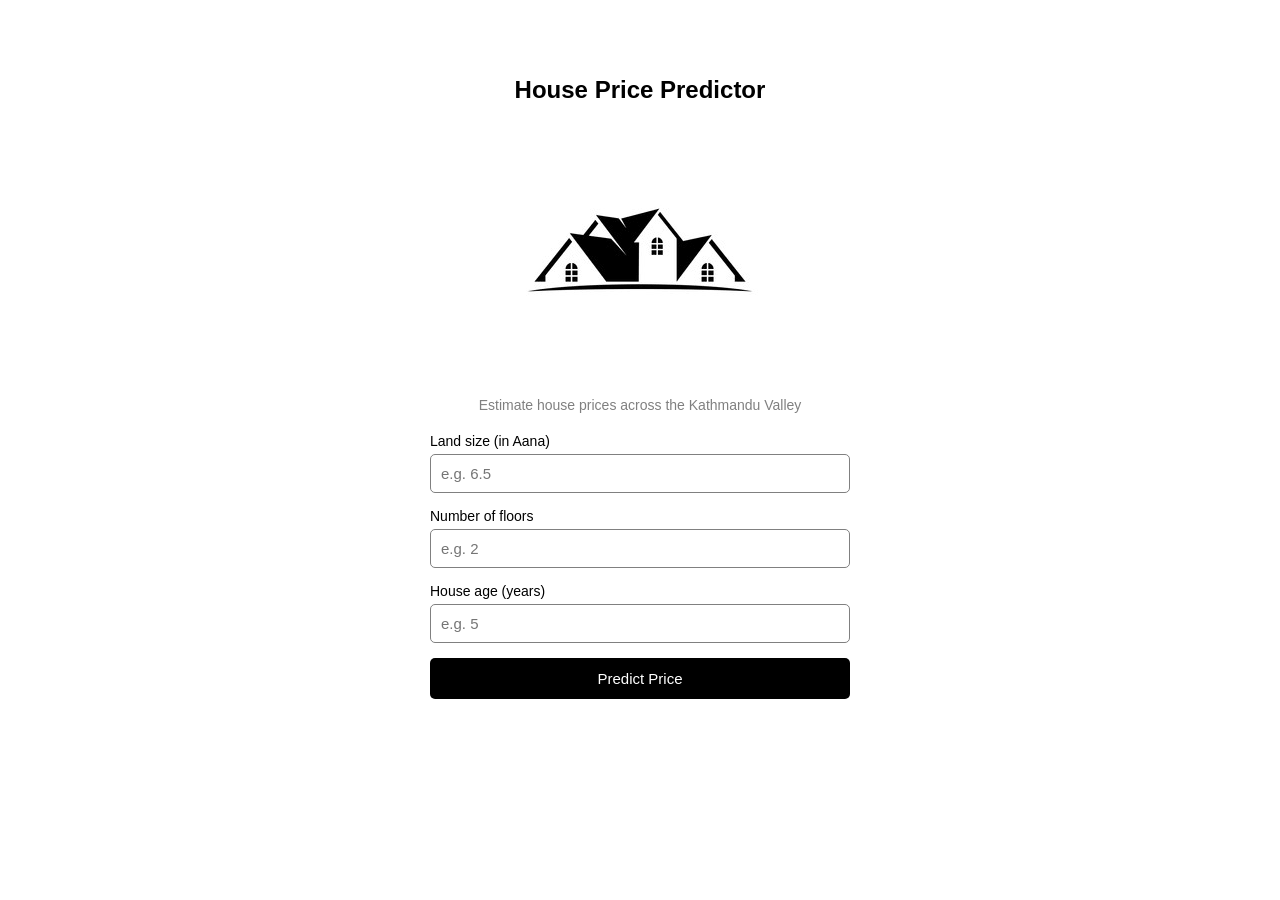
<file: index.html>
<!DOCTYPE html>
<html lang="en">

<head>
  <meta charset="UTF-8">
  <title>House Price Predictor - Kathmandu Valley</title>
  <style>
    body {
      background-color: white;
      font-family: Arial, sans-serif;
      color: black;
      text-align: center;
      width: 420px;
      margin: 40px auto;
      padding: 20px;
    }

    h1 {
      font-size: 24px;
    }

    .subtitle {
      font-size: 14px;
      color: gray;
      margin-bottom: 20px;
    }

    .house-icon {
      width: 120px;
      margin-bottom: 20px;
    }

    label {
      display: block;
      font-size: 14px;
      margin-bottom: 5px;
      text-align: left;
    }

    input {
      width: 100%;
      padding: 10px;
      font-size: 15px;
      margin-bottom: 15px;
      border: 1px solid gray;
      border-radius: 5px;
      box-sizing: border-box;
    }

    select {
      width: 100%;
      padding: 10px;
      font-size: 15px;
      margin-bottom: 15px;
      border: 1px solid gray;
      border-radius: 5px;
      box-sizing: border-box;
    }

    button {
      width: 100%;
      padding: 12px;
      font-size: 15px;
      background-color: black;
      color: white;
      border: none;
      border-radius: 5px;
    }

    .error {
      display: none;
      color: red;
      font-size: 13px;
      text-align: left;
      margin-bottom: 15px;
    }

    .result {
      display: none;
      margin-top: 20px;
      padding: 15px;
      background-color: #f5f5f5;
      border-radius: 5px;
    }

    .value {
      font-size: 24px;
      font-weight: bold;
    }

    footer {
      margin-top: 40px;
      font-size: 12px;
      color: gray;
    }
  </style>
</head>

<body>


  <h1>House Price Predictor</h1>
  <img src="images_logo.png" alt="">
  <p class="subtitle">Estimate house prices across the Kathmandu Valley</p>

  <label for="size">Land size (in Aana)</label>
  <input type="number" id="size" placeholder="e.g. 6.5" step="0.1" min="0">


  <label for="floors">Number of floors</label>
  <input type="number" id="floors" placeholder="e.g. 2" step="0.5" min="0">

  <label for="age">House age (years)</label>
  <input type="number" id="age" placeholder="e.g. 5" step="1" min="0">

  <div class="error" id="error">Please fill in all fields with valid values.</div>

  <button onclick="predictPrice()">Predict Price</button>

  <div class="result" id="result">
    <p>Estimated price</p>
    <p class="value" id="resultValue">-</p>
  </div>

  <script>
    async function predictPrice() {
  const size = document.getElementById("size").value;
  const floors = document.getElementById("floors").value;
  const age = document.getElementById("age").value;
  const errorBox = document.getElementById("error");
  const resultBox = document.getElementById("result");

  if (!size || !floors || !age) {
    errorBox.style.display = "block";
    return;
  }
  errorBox.style.display = "none";

  try {
    const response = await fetch("http://127.0.0.1:8000/predict", {
      method: "POST",
      headers: { "Content-Type": "application/json" },
      body: JSON.stringify({
        size: parseFloat(size),
        floors: parseFloat(floors),
        age: parseFloat(age)
      })
    });

    const data = await response.json();
    
    document.getElementById("resultValue").textContent =
      "NPR " + Math.max(Math.round(data.price), 0).toLocaleString("en-IN");
    resultBox.style.display = "block";
  } catch (err) {
    console.error("Error connecting to backend:", err);
  }
}
  </script>

</body>

</html>
</file>
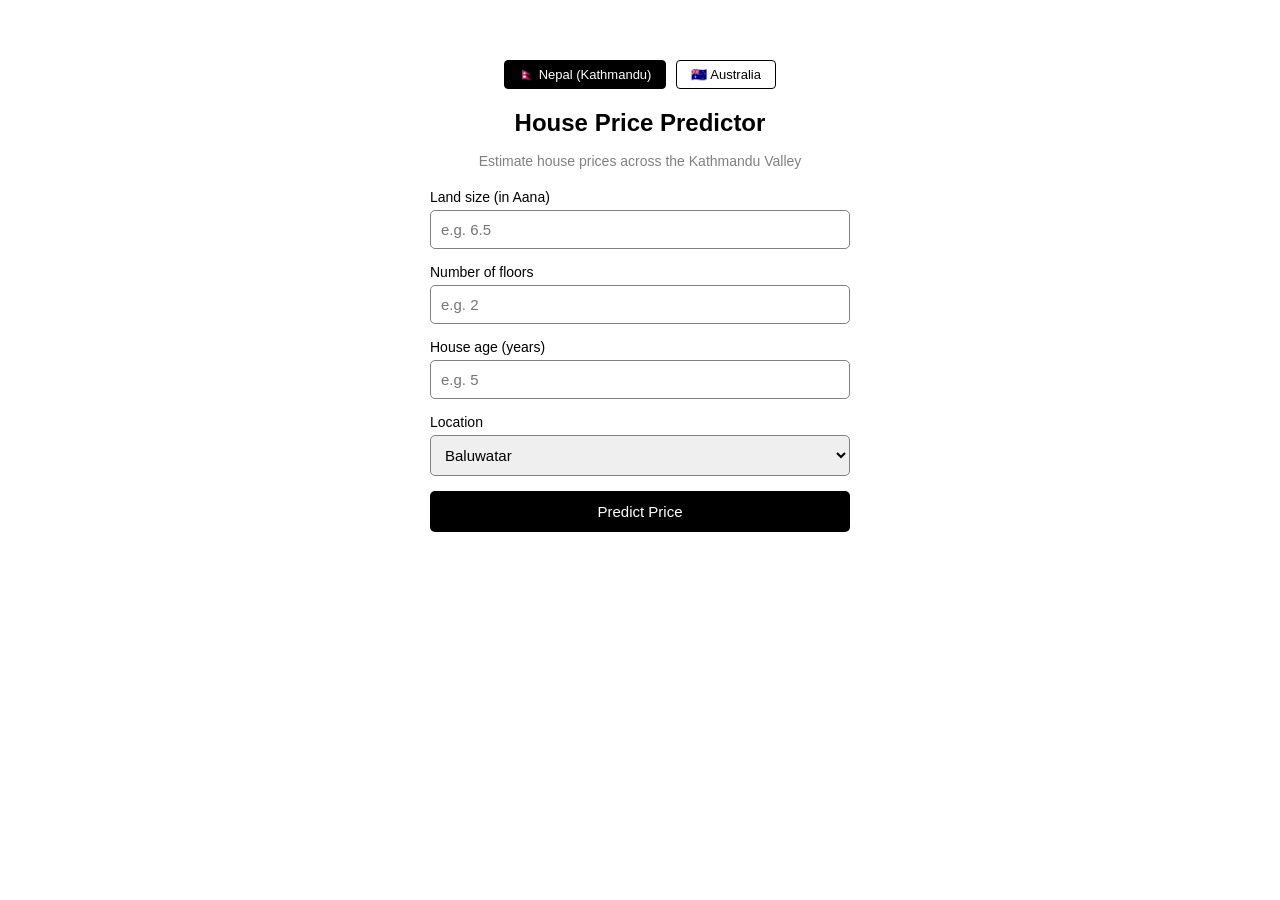
<file: model-1/index.html>
<!DOCTYPE html>
<html lang="en">

<head>
  <meta charset="UTF-8">
  <title>House Price Predictor</title>
  <link rel="stylesheet" href="index.css">
</head>

<body>

  <div class="country-switch">
    <a href="#" class="active">🇳🇵 Nepal (Kathmandu)</a>
    <a href="aus.html">🇦🇺 Australia</a>
  </div>

  <h1>House Price Predictor</h1>
  <p class="subtitle">Estimate house prices across the Kathmandu Valley</p>

  <label for="size">Land size (in Aana)</label>
  <input type="number" id="size" placeholder="e.g. 6.5" step="0.1" min="0">

  <label for="floors">Number of floors</label>
  <input type="number" id="floors" placeholder="e.g. 2" step="0.5" min="0">

  <label for="age">House age (years)</label>
  <input type="number" id="age" placeholder="e.g. 5" step="1" min="0">

  <label for="location">Location</label>
  <select id="location">
    <option value="Baluwatar">Baluwatar</option>
    <option value="Baneshwor">Baneshwor</option>
    <option value="Bhaktapur">Bhaktapur</option>
    <option value="Boudha">Boudha</option>
    <option value="Budhanilkantha">Budhanilkantha</option>
    <option value="Chabahil">Chabahil</option>
    <option value="Gongabu">Gongabu</option>
    <option value="Jhamsikhel">Jhamsikhel</option>
    <option value="Kalanki">Kalanki</option>
    <option value="Kalimati">Kalimati</option>
    <option value="Kirtipur">Kirtipur</option>
    <option value="Koteshwor">Koteshwor</option>
    <option value="Lazimpat">Lazimpat</option>
    <option value="Naxal">Naxal</option>
    <option value="New Baneshwor">New Baneshwor</option>
    <option value="Sanepa">Sanepa</option>
  </select>

  <div class="error" id="error">Please fill in all fields with valid values.</div>

  <button id="predictBtn" onclick="predictPrice()">Predict Price</button>

  <div class="result" id="result">
    <p>Estimated price</p>
    <p class="value" id="resultValue">-</p>
  </div>

  <script src="index_script.js"></script>
</body>

</html>
</file>
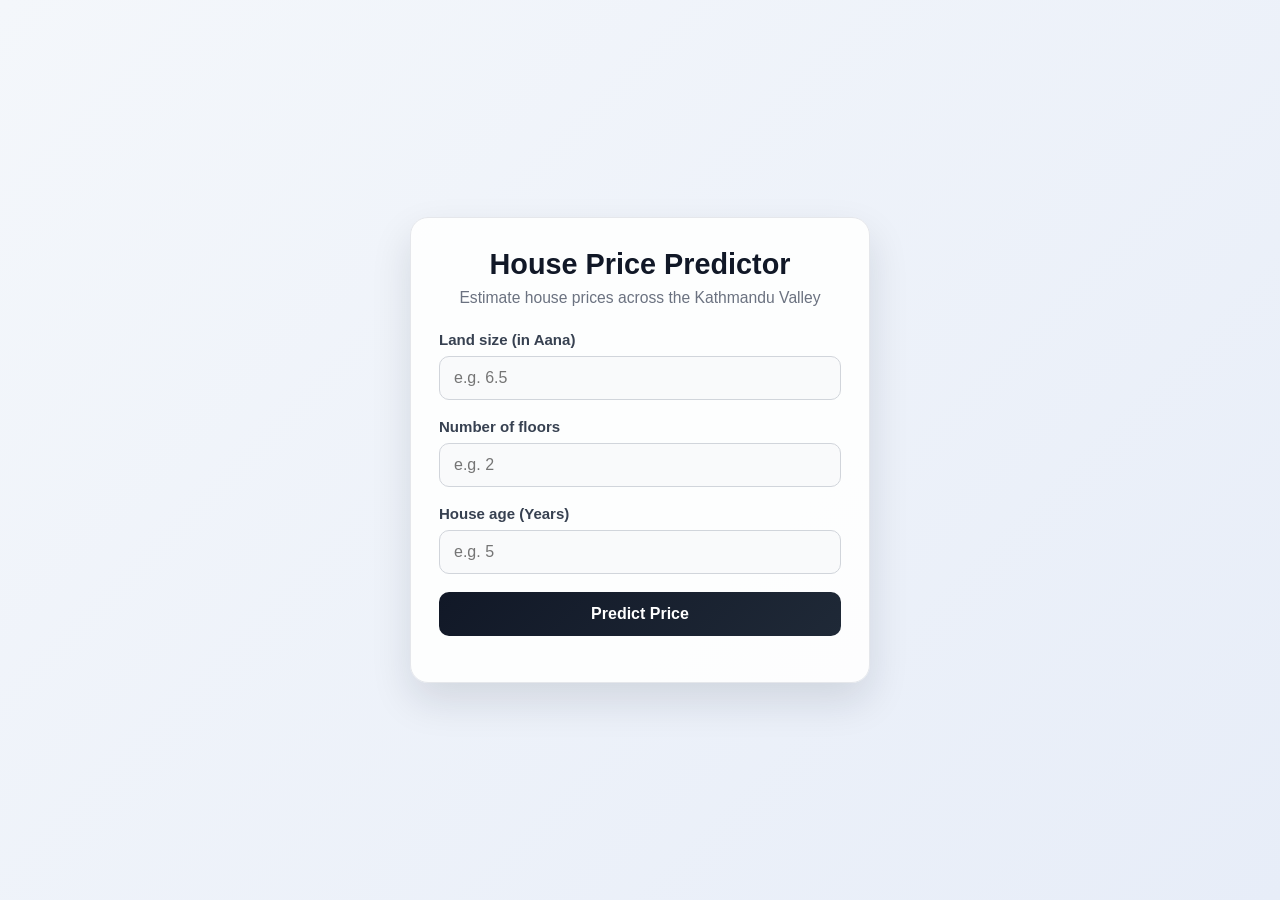
<file: .ipynb_checkpoints/index-checkpoint.html>
<html>
  <head>
    <title>House Price Prediction</title>
    <style>
      * {
        box-sizing: border-box;
      }

      body {
        margin: 0;
        font-family: Arial, sans-serif;
        background: linear-gradient(135deg, #f4f7fb 0%, #e7edf8 100%);
        color: #1f2937;
      }

      .page-wrap {
        min-height: 100vh;
        display: flex;
        align-items: center;
        justify-content: center;
        padding: 40px 20px;
      }

      .card {
        width: 100%;
        max-width: 460px;
        background: rgba(255, 255, 255, 0.9);
        border: 1px solid #e5e7eb;
        border-radius: 18px;
        box-shadow: 0 18px 40px rgba(15, 23, 42, 0.12);
        padding: 30px 28px;
        text-align: center;
      }

      .title {
        display: block;
        font-size: 1.8rem;
        font-weight: 700;
        margin-bottom: 8px;
        color: #111827;
      }

      .subtitle {
        margin: 0 0 24px;
        color: #6b7280;
        font-size: 0.98rem;
      }

      form {
        display: grid;
        gap: 18px;
      }

      .field {
        text-align: left;
      }

      label {
        display: block;
        margin-bottom: 8px;
        font-size: 0.94rem;
        font-weight: 600;
        color: #374151;
      }

      input {
        width: 100%;
        padding: 12px 14px;
        border: 1px solid #d1d5db;
        border-radius: 10px;
        font-size: 1rem;
        transition: border-color 0.2s ease, box-shadow 0.2s ease;
        background: #f9fafb;
      }

      input:focus {
        outline: none;
        border-color: #2563eb;
        box-shadow: 0 0 0 3px rgba(37, 99, 235, 0.12);
        background: #ffffff;
      }

      button {
        width: 100%;
        padding: 13px 18px;
        border: none;
        border-radius: 10px;
        background: linear-gradient(135deg, #111827 0%, #1f2937 100%);
        color: white;
        font-size: 1rem;
        font-weight: 700;
        cursor: pointer;
        transition: transform 0.2s ease, box-shadow 0.2s ease;
      }

      button:hover {
        transform: translateY(-1px);
        box-shadow: 0 8px 20px rgba(17, 24, 39, 0.2);
      }
    </style>
  </head>
  <body>
    <script>
      function showAlert() {
        window.alert("Input values submitted!!");
        return false;
      }
    </script>

    <div class="page-wrap">
      <div class="card">
        <span class="title">House Price Predictor</span>
        <p class="subtitle">Estimate house prices across the Kathmandu Valley</p>

        <form action="">
          <div class="field">
            <label for="landSize">Land size (in Aana)</label>
            <input id="landSize" type="number" placeholder="e.g. 6.5" min="0" step="0.1" />
          </div>

          <div class="field">
            <label for="floors">Number of floors</label>
            <input id="floors" type="number" placeholder="e.g. 2" min="1" step="1" />
          </div>

          <div class="field">
            <label for="houseAge">House age (Years)</label>
            <input id="houseAge" type="number" placeholder="e.g. 5" min="0" step="1" />
          </div>

          <button type="button" onclick="showAlert()">Predict Price</button>
        </form>
      </div>
    </div>
  </body>
</html>
</file>
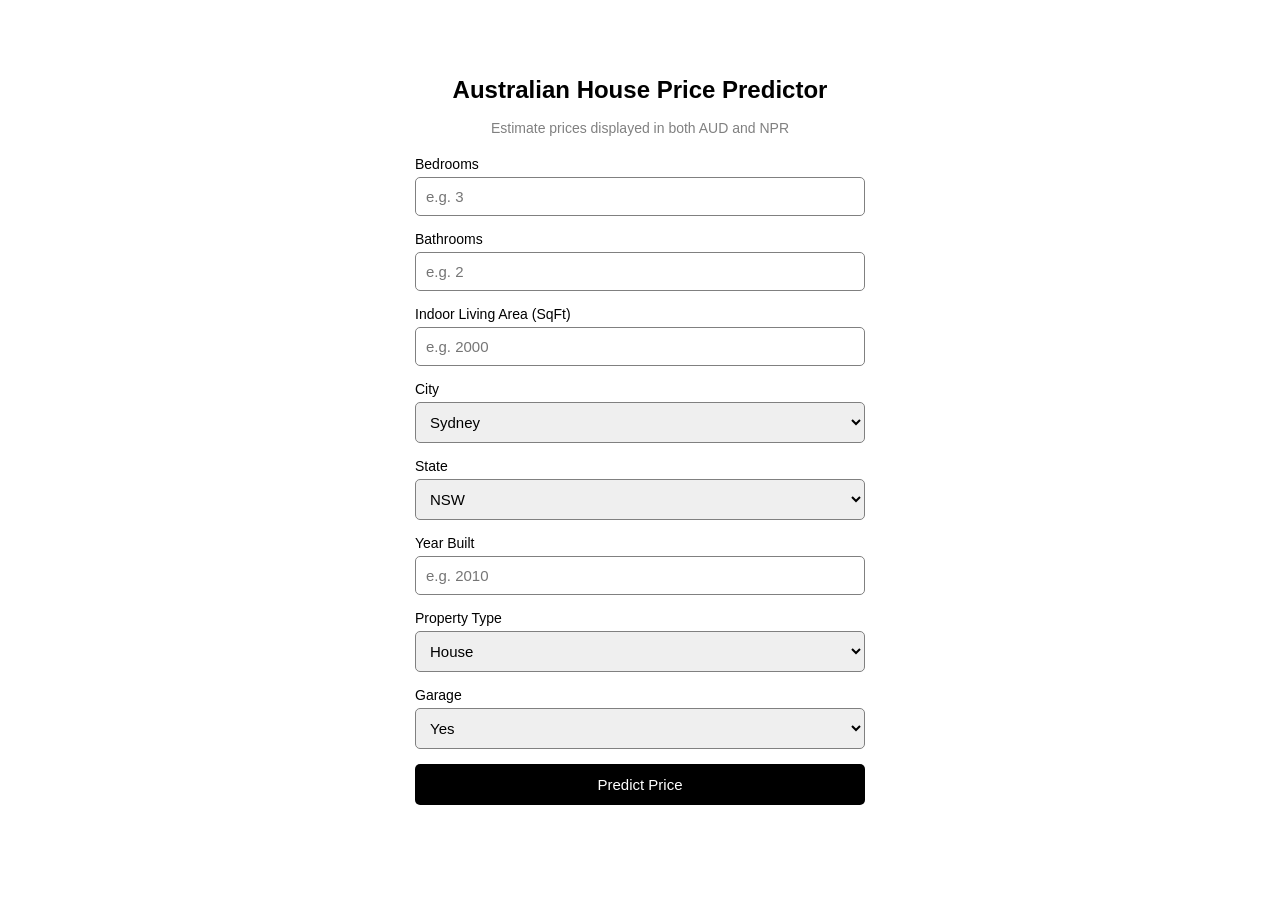
<file: model-1/aus.html>
<!DOCTYPE html>
<html lang="en">

<head>
  <meta charset="UTF-8">
  <title>Australian House Price Predictor - Multi-Currency</title>
 <link rel="stylesheet" href="aus.css">
</head>

<body>

  <h1>Australian House Price Predictor</h1>
  <p class="subtitle">Estimate prices displayed in both AUD and NPR</p>

  <label for="bedrooms">Bedrooms</label>
  <input type="number" id="bedrooms" placeholder="e.g. 3" min="1" max="10">

  <label for="bathrooms">Bathrooms</label>
  <input type="number" id="bathrooms" placeholder="e.g. 2" min="1" max="5">

  <label for="sqft">Indoor Living Area (SqFt)</label>
  <input type="number" id="sqft" placeholder="e.g. 2000" min="200">

  <label for="city">City</label>
  <select id="city">
    <option value="Sydney">Sydney</option>
    <option value="Melbourne">Melbourne</option>
    <option value="Brisbane">Brisbane</option>
    <option value="Perth">Perth</option>
    <option value="Adelaide">Adelaide</option>
  </select>

  <label for="state">State</label>
  <select id="state">
    <option value="NSW">NSW</option>
    <option value="VIC">VIC</option>
    <option value="QLD">QLD</option>
    <option value="WA">WA</option>
    <option value="SA">SA</option>
  </select>

  <label for="year_built">Year Built</label>
  <input type="number" id="year_built" placeholder="e.g. 2010" min="1900" max="2026">

  <label for="property_type">Property Type</label>
  <select id="property_type">
    <option value="House">House</option>
    <option value="Apartment">Apartment</option>
    <option value="Townhouse">Townhouse</option>
  </select>

  <label for="garage">Garage</label>
  <select id="garage">
    <option value="1">Yes</option>
    <option value="0">No</option>
  </select>

  <div class="error" id="error">Please fill in all fields correctly.</div>

  <button onclick="predictPrice()">Predict Price</button>

  <div class="result" id="result">
    <div class="price-row">
      <span class="label-text">Estimated Price (AUD)</span>
      <div class="value" id="audValue">-</div>
    </div>
    <div class="price-row" style="margin-top: 15px;">
      <span class="label-text">Estimated Price (NPR)</span>
      <div class="value" id="nprValue">-</div>
    </div>
  </div>
<script src="aus_script.js"></script>

</body>
</html>
</file>
<file: model-1/index.css>
body {
      background-color: white;
      font-family: Arial, sans-serif;
      color: black;
      text-align: center;
      width: 420px;
      margin: 40px auto;
      padding: 20px;
    }

    .country-switch {
      display: flex;
      justify-content: center;
      gap: 10px;
      margin-bottom: 20px;
    }

    .country-switch a {
      text-decoration: none;
      padding: 6px 14px;
      font-size: 13px;
      border: 1px solid black;
      border-radius: 4px;
      color: black;
      background-color: white;
      cursor: pointer;
    }

    .country-switch a.active {
      background-color: black;
      color: white;
    }

    h1 {
      font-size: 24px;
    }

    .subtitle {
      font-size: 14px;
      color: gray;
      margin-bottom: 20px;
    }

    label {
      display: block;
      font-size: 14px;
      margin-bottom: 5px;
      text-align: left;
    }

    input, select {
      width: 100%;
      padding: 10px;
      font-size: 15px;
      margin-bottom: 15px;
      border: 1px solid gray;
      border-radius: 5px;
      box-sizing: border-box;
    }

    button {
      width: 100%;
      padding: 12px;
      font-size: 15px;
      background-color: black;
      color: white;
      border: none;
      border-radius: 5px;
      cursor: pointer;
    }

    button:disabled {
      background-color: #555;
      cursor: not-allowed;
    }

    .error {
      display: none;
      color: red;
      font-size: 13px;
      text-align: left;
      margin-bottom: 15px;
    }

    .result {
      display: none;
      margin-top: 20px;
      padding: 15px;
      background-color: #f5f5f5;
      border-radius: 5px;
    }

    .value {
      font-size: 24px;
      font-weight: bold;
    }
</file>
<file: model-1/aus.css>
body {
      background-color: white;
      font-family: Arial, sans-serif;
      color: black;
      text-align: center;
      width: 450px;
      margin: 40px auto;
      padding: 20px;
    }

    h1 {
      font-size: 24px;
    }

    .subtitle {
      font-size: 14px;
      color: gray;
      margin-bottom: 20px;
    }

    label {
      display: block;
      font-size: 14px;
      margin-bottom: 5px;
      text-align: left;
    }

    input, select {
      width: 100%;
      padding: 10px;
      font-size: 15px;
      margin-bottom: 15px;
      border: 1px solid gray;
      border-radius: 5px;
      box-sizing: border-box;
    }

    button {
      width: 100%;
      padding: 12px;
      font-size: 15px;
      background-color: black;
      color: white;
      border: none;
      border-radius: 5px;
      cursor: pointer;
    }

    button:hover {
      background-color: #333;
    }

    .error {
      display: none;
      color: red;
      font-size: 13px;
      text-align: left;
      margin-bottom: 15px;
    }

    .result {
      display: none;
      margin-top: 20px;
      padding: 15px;
      background-color: #f5f5f5;
      border-radius: 5px;
      text-align: left;
    }

    .price-row {
      margin-bottom: 10px;
    }

    .label-text {
      font-size: 13px;
      color: gray;
    }

    .value {
      font-size: 20px;
      font-weight: bold;
    }
</file>
